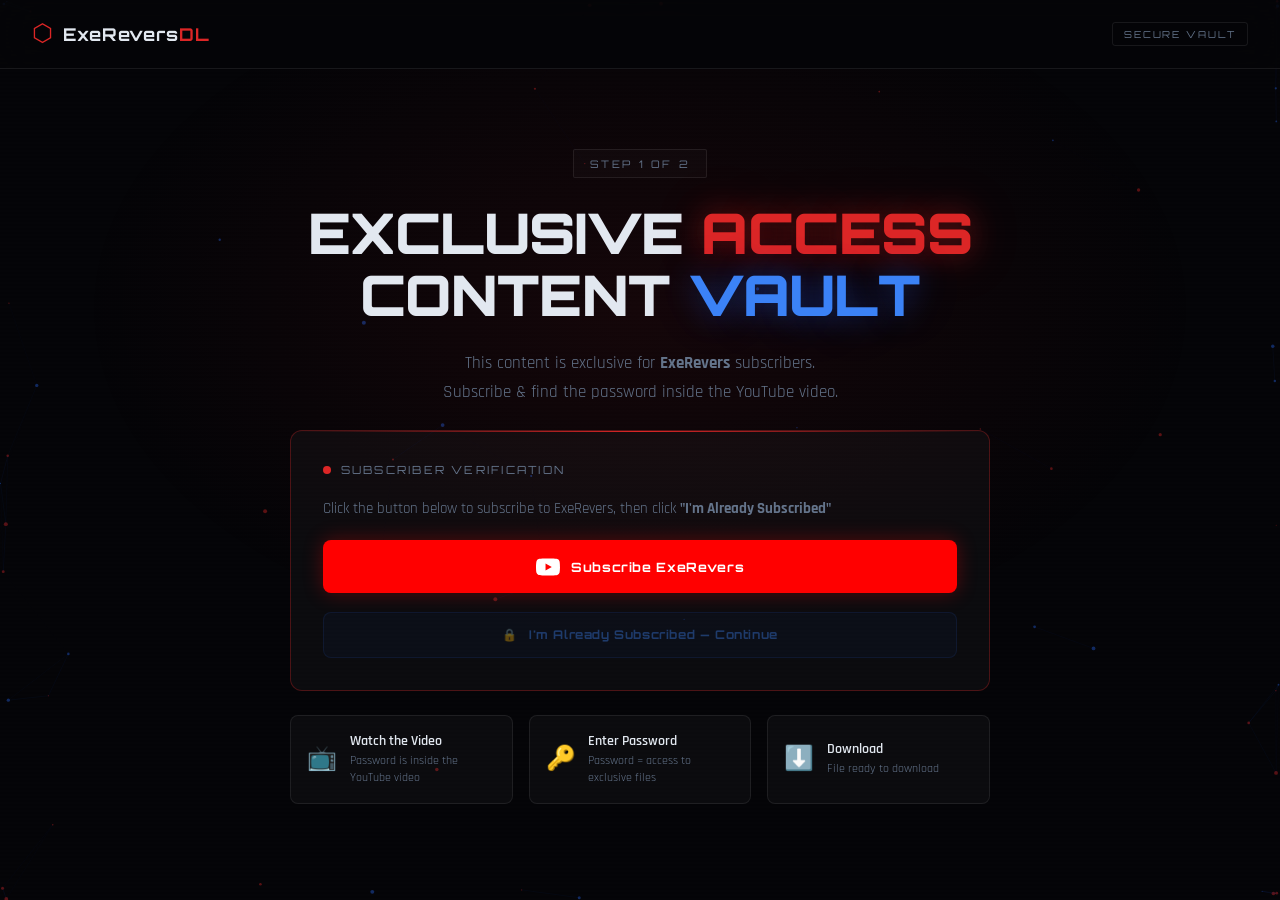
<file: index.html>
<!DOCTYPE html>
<html lang="id">
<head>
<meta charset="UTF-8">
<meta name="viewport" content="width=device-width, initial-scale=1.0">
<title>ExeReversDowloaders</title>
<link rel="preconnect" href="https://fonts.googleapis.com">
<link href="https://fonts.googleapis.com/css2?family=Orbitron:wght@400;700;900&family=Rajdhani:wght@300;400;600&display=swap" rel="stylesheet">
<link rel="stylesheet" href="assets/style.css">
</head>
<body>
<canvas id="particles"></canvas>
<div class="scanlines"></div>
<div class="page-wrapper">
  <header class="site-header">
    <div class="logo-wrap">
      <span class="logo-icon">⬡</span>
      <span class="logo-text">ExeRevers<span class="accent">DL</span></span>
    </div>
    <div class="header-badge">SECURE VAULT</div>
  </header>
  <section class="hero">
    <div class="hero-glow"></div>
    <div class="hero-content">
      <div class="step-badge" data-i18n="step1"></div>
      <h1 class="hero-title">
        EXCLUSIVE <span class="red-glow">ACCESS</span><br>
        CONTENT <span class="blue-glow">VAULT</span>
      </h1>
      <p class="hero-desc" data-i18n="hero_desc"></p>
      <div class="subscribe-box">
        <div class="sub-header">
          <div class="pulse-dot"></div>
          <span data-i18n="verify_label"></span>
        </div>
        <p class="sub-desc" data-i18n="verify_desc"></p>
        <a href="https://youtube.com/@exerevers?si=ewbTDfc8mxH0znW6" target="_blank" class="btn-youtube" id="subBtn">
          <svg width="24" height="24" viewBox="0 0 24 24" fill="currentColor"><path d="M23.498 6.186a3.016 3.016 0 0 0-2.122-2.136C19.505 3.545 12 3.545 12 3.545s-7.505 0-9.377.505A3.017 3.017 0 0 0 .502 6.186C0 8.07 0 12 0 12s0 3.93.502 5.814a3.016 3.016 0 0 0 2.122 2.136c1.871.505 9.376.505 9.376.505s7.505 0 9.377-.505a3.015 3.015 0 0 0 2.122-2.136C24 15.93 24 12 24 12s0-3.93-.502-5.814zM9.545 15.568V8.432L15.818 12l-6.273 3.568z"/></svg>
          <span data-i18n="btn_sub"></span>
        </a>
        <button class="btn-verified" id="verifiedBtn" disabled onclick="goToPassword()">
          <span class="lock-icon">🔒</span>
          <span data-i18n="btn_verified"></span>
        </button>
        <div class="timer-wrap" id="timerWrap" style="display:none">
          <div class="timer-bar"><div class="timer-fill" id="timerFill"></div></div>
          <span class="timer-text" id="timerText"></span>
        </div>
      </div>
      <div class="info-cards">
        <div class="info-card">
          <div class="card-icon">📺</div>
          <div class="card-text">
            <strong data-i18n="card1_title"></strong>
            <span data-i18n="card1_desc"></span>
          </div>
        </div>
        <div class="info-card">
          <div class="card-icon">🔑</div>
          <div class="card-text">
            <strong data-i18n="card2_title"></strong>
            <span data-i18n="card2_desc"></span>
          </div>
        </div>
        <div class="info-card">
          <div class="card-icon">⬇️</div>
          <div class="card-text">
            <strong data-i18n="card3_title"></strong>
            <span data-i18n="card3_desc"></span>
          </div>
        </div>
      </div>
    </div>
  </section>
</div>
<script src="assets/app.js"></script>
</body>
</html>
</file>
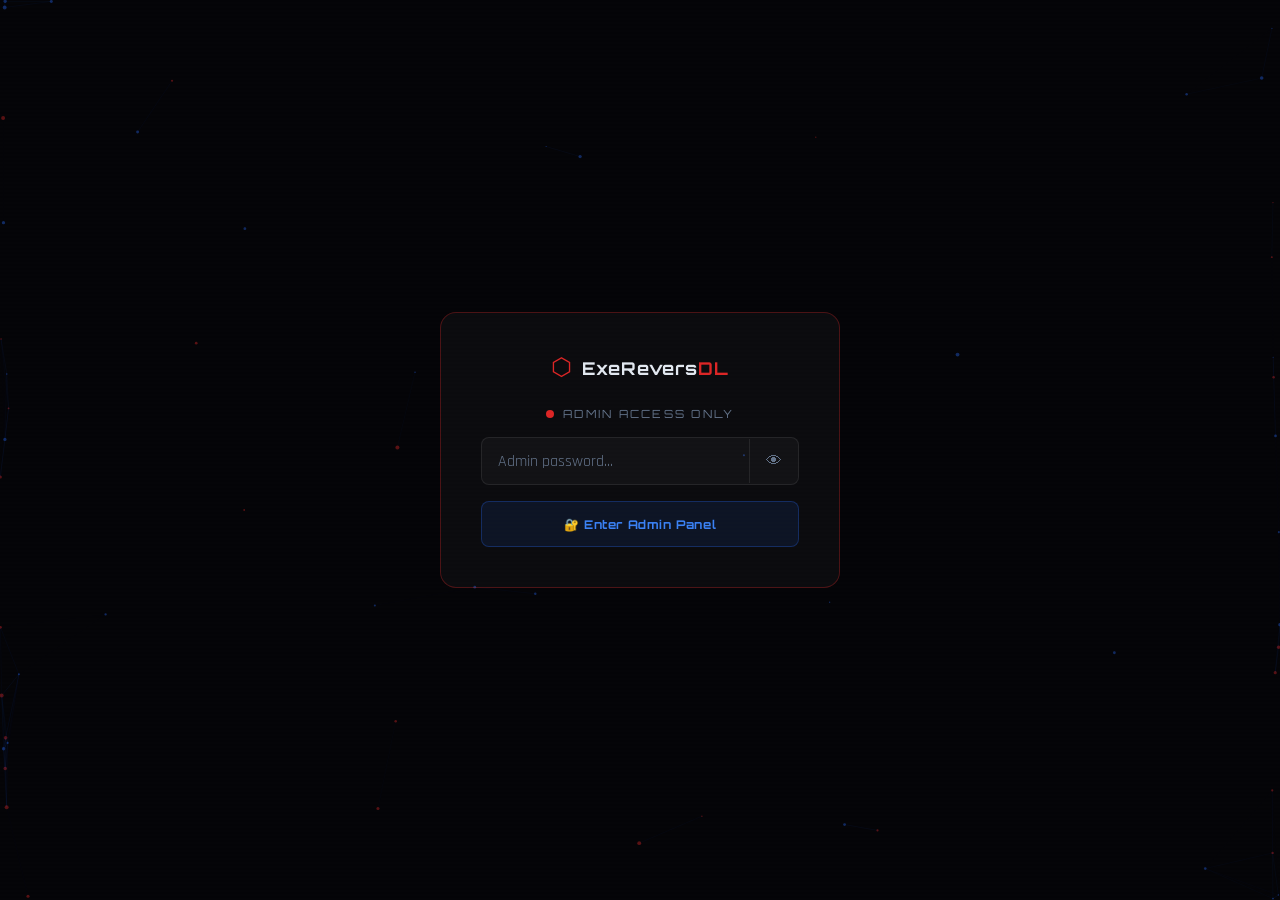
<file: admin.html>
<!DOCTYPE html>
<html lang="id">
<head>
<meta charset="UTF-8">
<meta name="viewport" content="width=device-width, initial-scale=1.0">
<title>Admin — ExeReversDowloaders</title>
<link rel="preconnect" href="https://fonts.googleapis.com">
<link href="https://fonts.googleapis.com/css2?family=Orbitron:wght@400;700;900&family=Rajdhani:wght@300;400;600&display=swap" rel="stylesheet">
<link rel="stylesheet" href="assets/style.css">
</head>
<body>
<canvas id="particles"></canvas>
<div class="scanlines"></div>
<div id="adminGate" class="admin-gate">
  <div class="admin-gate-box">
    <div class="logo-wrap" style="justify-content:center;margin-bottom:1.5rem">
      <span class="logo-icon">⬡</span>
      <span class="logo-text">ExeRevers<span class="accent">DL</span></span>
    </div>
    <div class="sub-header" style="justify-content:center;margin-bottom:1rem">
      <div class="pulse-dot" style="background:var(--red)"></div>
      <span data-i18n="admin_only"></span>
    </div>
    <div class="pw-input-wrap">
      <input type="password" id="adminPw" class="pw-input" data-i18n="admin_pw_placeholder" autocomplete="off">
      <button class="pw-toggle" onclick="toggleAdminPw()">👁</button>
    </div>
    <div id="adminErr" style="display:none;color:var(--red);font-size:.85rem;margin-top:.5rem;text-align:center"></div>
    <button class="btn-verified" style="margin-top:1rem;opacity:1;cursor:pointer;width:100%" onclick="adminLogin()">
      <span data-i18n="admin_login_btn"></span>
    </button>
  </div>
</div>
<div id="adminPanel" class="page-wrapper" style="display:none">
  <header class="site-header">
    <div class="logo-wrap">
      <span class="logo-icon">⬡</span>
      <span class="logo-text">ExeRevers<span class="accent">DL</span> <span style="font-size:.7rem;color:var(--red)">ADMIN</span></span>
    </div>
    <button onclick="adminLogout()" style="background:rgba(220,38,38,.15);border:1px solid rgba(220,38,38,.3);color:var(--red);padding:.4rem 1rem;border-radius:6px;cursor:pointer;font-family:inherit" data-i18n="logout"></button>
  </header>
  <div class="admin-content">
    <div class="stats-row">
      <div class="stat-card">
        <div class="stat-num" id="totalFiles">—</div>
        <div class="stat-label" data-i18n="total_files"></div>
      </div>
      <div class="stat-card">
        <div class="stat-num" style="color:var(--blue)">🔒</div>
        <div class="stat-label" data-i18n="pw_protected"></div>
      </div>
      <div class="stat-card">
        <div class="stat-num" style="color:#00c864">✓</div>
        <div class="stat-label" data-i18n="connected"></div>
      </div>
    </div>
    <div class="admin-card">
      <div class="admin-card-header"><span data-i18n="upload_title"></span></div>
      <div class="admin-form">
        <div class="form-group">
          <label data-i18n="file_title_label"></label>
          <input type="text" id="fileTitle" class="pw-input" data-i18n="file_title_placeholder" style="width:100%">
        </div>
        <div class="form-group">
          <label data-i18n="file_pw_label"></label>
          <div class="pw-input-wrap">
            <input type="password" id="filePw" class="pw-input" data-i18n="file_pw_placeholder" style="flex:1">
            <button class="pw-toggle" onclick="toggleFilePw()">👁</button>
          </div>
          <small style="color:var(--text-muted)" data-i18n="file_pw_hint"></small>
        </div>
        <div class="form-group">
          <label data-i18n="file_upload_label"></label>
          <div class="file-drop" id="fileDrop" onclick="document.getElementById('fileInput').click()">
            <div class="drop-icon">📁</div>
            <div class="drop-text" id="dropText" data-i18n="drop_text"></div>
            <div class="drop-sub" data-i18n="drop_sub"></div>
          </div>
          <input type="file" id="fileInput" style="display:none" onchange="handleFile(this)">
        </div>
        <div id="uploadProgress" style="display:none">
          <div class="timer-bar"><div class="timer-fill" id="uploadFill" style="width:0%"></div></div>
          <span class="timer-text" id="uploadText"></span>
        </div>
        <div id="uploadMsg" style="display:none"></div>
        <button class="btn-download" id="uploadBtn" onclick="uploadFile()" style="margin-top:1rem">
          <span data-i18n="upload_btn"></span>
        </button>
      </div>
    </div>
    <div class="admin-card">
      <div class="admin-card-header" style="display:flex;justify-content:space-between;align-items:center">
        <span data-i18n="file_list_title"></span>
        <button onclick="loadFiles()" style="background:transparent;border:1px solid var(--border);color:var(--text-muted);padding:.3rem .8rem;border-radius:6px;cursor:pointer;font-size:.8rem;font-family:inherit" data-i18n="refresh"></button>
      </div>
      <div id="fileList" class="file-list"></div>
    </div>
  </div>
</div>
<div id="deleteModal" class="warn-overlay" style="display:none">
  <div class="warn-box">
    <div class="warn-icon">🗑️</div>
    <h2 data-i18n="delete_confirm_title"></h2>
    <p id="deleteTitle" style="color:var(--text-muted);font-size:.9rem"></p>
    <div style="display:flex;gap:1rem;margin-top:1.5rem">
      <button onclick="confirmDelete()" style="flex:1;background:rgba(220,38,38,.2);border:1px solid var(--red);color:var(--red);padding:.7rem;border-radius:8px;cursor:pointer;font-family:inherit" data-i18n="delete_confirm"></button>
      <button onclick="document.getElementById('deleteModal').style.display='none'" style="flex:1;background:rgba(255,255,255,.05);border:1px solid var(--border);color:var(--text);padding:.7rem;border-radius:8px;cursor:pointer;font-family:inherit" data-i18n="delete_cancel"></button>
    </div>
  </div>
</div>
<script src="assets/app.js"></script>
</body>
</html>
</file>
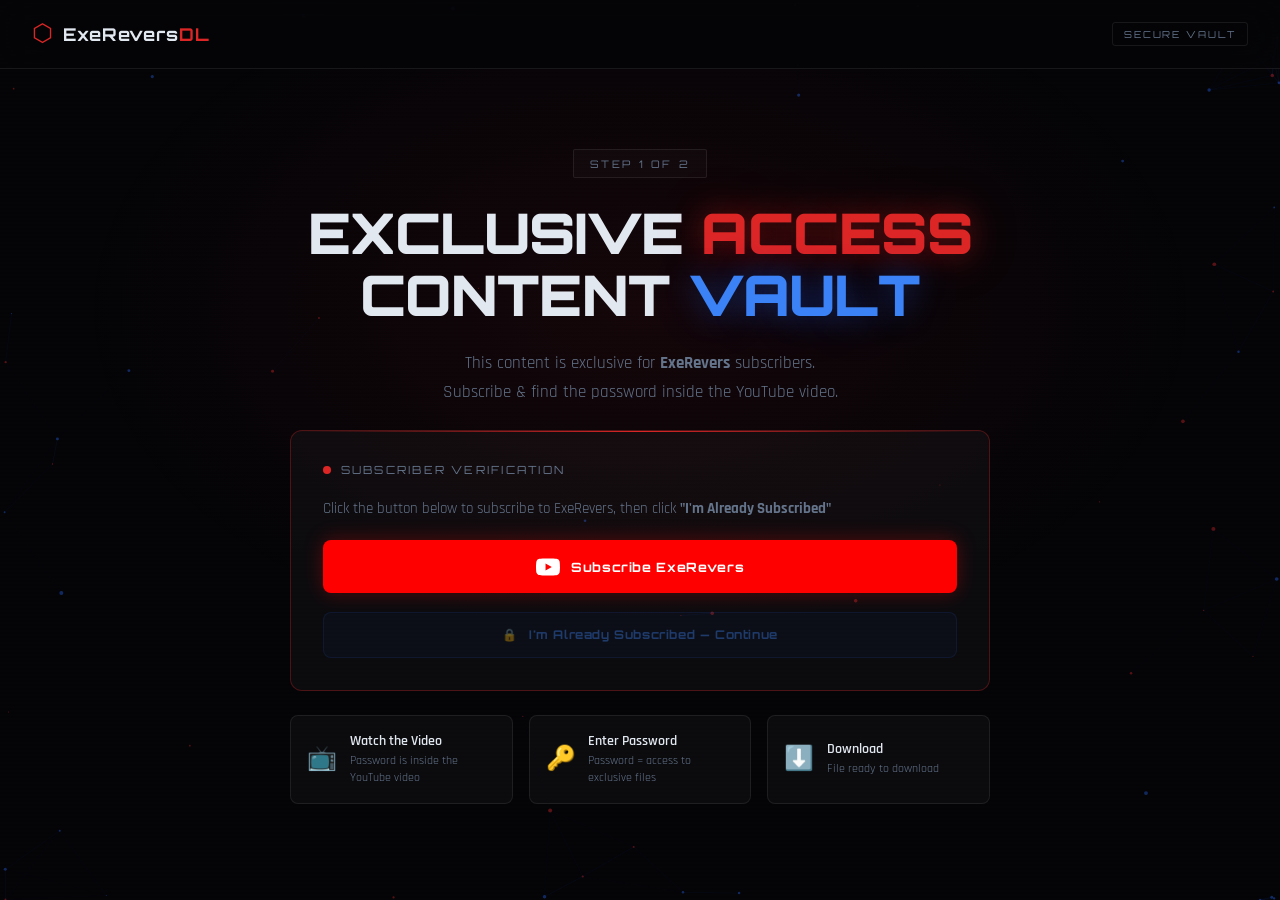
<file: download.html>
<!DOCTYPE html>
<html lang="id">
<head>
<meta charset="UTF-8">
<meta name="viewport" content="width=device-width, initial-scale=1.0">
<title>ExeReversDowloaders — Download</title>
<link rel="preconnect" href="https://fonts.googleapis.com">
<link href="https://fonts.googleapis.com/css2?family=Orbitron:wght@400;700;900&family=Rajdhani:wght@300;400;600&display=swap" rel="stylesheet">
<link rel="stylesheet" href="assets/style.css">
</head>
<body>
<canvas id="particles"></canvas>
<div class="scanlines"></div>
<div class="page-wrapper">
  <header class="site-header">
    <div class="logo-wrap">
      <a href="index.html" style="text-decoration:none;display:flex;align-items:center;gap:10px">
        <span class="logo-icon">⬡</span>
        <span class="logo-text">ExeRevers<span class="accent">DL</span></span>
      </a>
    </div>
    <div class="header-badge">SECURE VAULT</div>
  </header>
  <section class="hero" style="padding-top:60px">
    <div class="hero-glow" style="background:radial-gradient(ellipse 600px 400px at 50% 50%,rgba(0,100,255,.15) 0%,transparent 70%)"></div>
    <div class="hero-content" style="max-width:640px">
      <div class="step-badge" style="background:rgba(0,200,100,.1);border-color:rgba(0,200,100,.3);color:#00c864" data-i18n="access_granted"></div>
      <h1 class="hero-title" style="font-size:clamp(1.8rem,4vw,2.8rem)">
        FILE <span class="blue-glow">READY</span>
      </h1>
      <div class="file-card" id="fileCard">
        <div class="file-icon">📦</div>
        <div class="file-info">
          <div class="file-title" id="fileTitle" data-i18n="loading"></div>
          <div class="file-meta" id="fileMeta">—</div>
        </div>
      </div>
      <button class="btn-download" id="dlBtn" onclick="startDownload()" disabled>
        <span>⬇</span> <span data-i18n="btn_download"></span>
      </button>
      <div class="dl-progress" id="dlProgress" style="display:none">
        <div class="timer-bar"><div class="timer-fill" id="dlFill" style="width:0%"></div></div>
        <span class="timer-text" id="dlText" data-i18n="dl_preparing"></span>
      </div>
      <div class="back-link">
        <a href="index.html" data-i18n="back"></a>
      </div>
    </div>
  </section>
</div>
<script src="assets/app.js"></script>
</body>
</html>
</file>
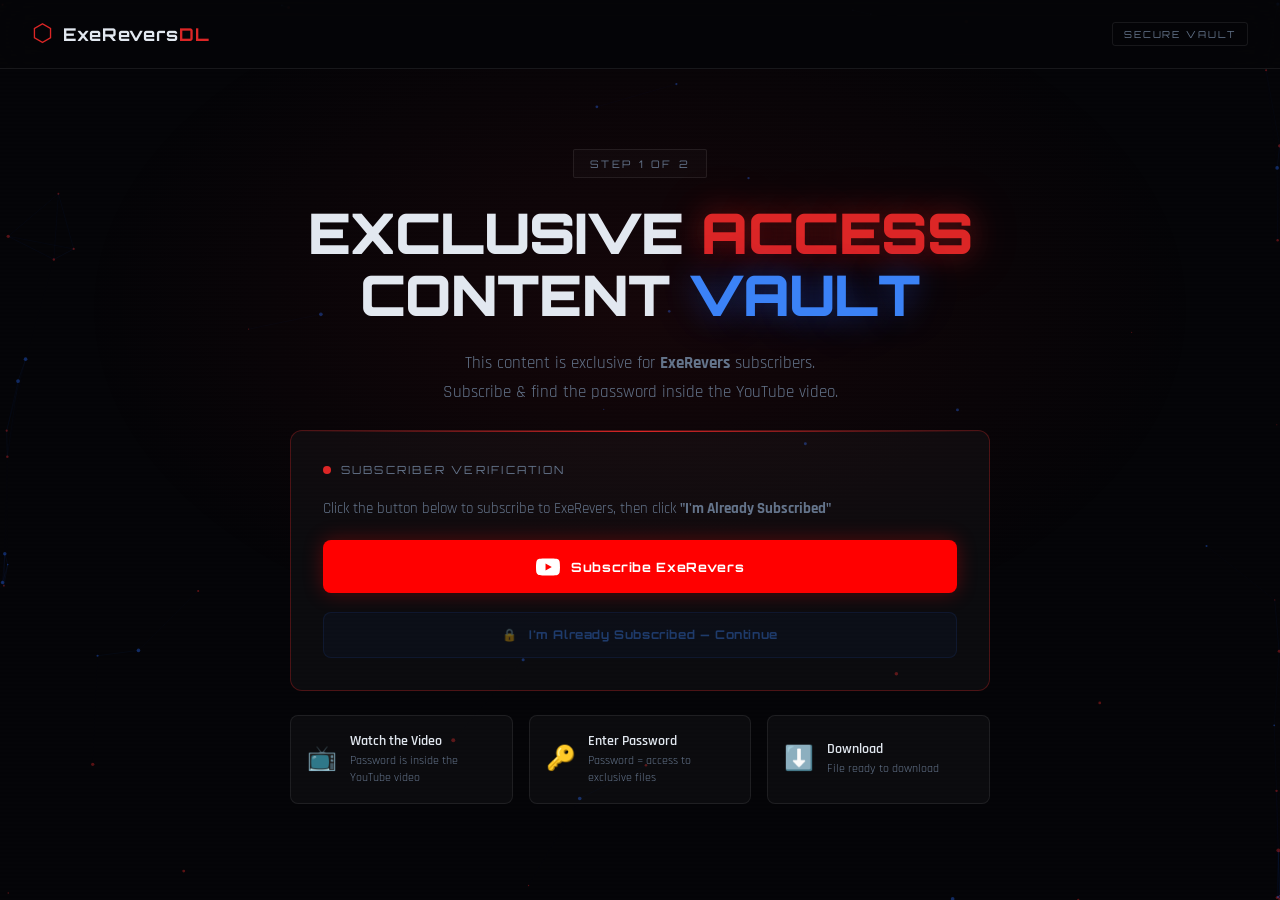
<file: verify.html>
<!DOCTYPE html>
<html lang="id">
<head>
<meta charset="UTF-8">
<meta name="viewport" content="width=device-width, initial-scale=1.0">
<title>ExeReversDowloaders — Password</title>
<link rel="preconnect" href="https://fonts.googleapis.com">
<link href="https://fonts.googleapis.com/css2?family=Orbitron:wght@400;700;900&family=Rajdhani:wght@300;400;600&display=swap" rel="stylesheet">
<link rel="stylesheet" href="assets/style.css">
</head>
<body>
<canvas id="particles"></canvas>
<div class="scanlines"></div>
<div class="page-wrapper">
  <header class="site-header">
    <div class="logo-wrap">
      <a href="index.html" style="text-decoration:none;display:flex;align-items:center;gap:10px">
        <span class="logo-icon">⬡</span>
        <span class="logo-text">ExeRevers<span class="accent">DL</span></span>
      </a>
    </div>
    <div class="header-badge">SECURE VAULT</div>
  </header>
  <section class="hero" style="padding-top:60px">
    <div class="hero-glow"></div>
    <div class="hero-content" style="max-width:560px">
      <div class="step-badge" data-i18n="step2"></div>
      <h1 class="hero-title" style="font-size:clamp(1.8rem,4vw,2.8rem)">
        ENTER <span class="red-glow">PASSWORD</span>
      </h1>
      <div class="subscribe-box" style="padding:2rem">
        <div class="sub-header">
          <div class="pulse-dot"></div>
          <span data-i18n="vault_label"></span>
        </div>
        <div class="pw-input-wrap">
          <input type="password" id="pwInput" class="pw-input" data-i18n="pw_placeholder" maxlength="64" autocomplete="off" spellcheck="false">
          <button class="pw-toggle" onclick="togglePw()">👁</button>
        </div>
        <div id="pwError" class="pw-error" style="display:none"></div>
        <div id="pwLoading" class="pw-loading" style="display:none">
          <div class="spinner"></div> <span data-i18n="pw_verifying"></span>
        </div>
        <button id="verifyBtn" class="btn-verified" style="margin-top:1rem;opacity:1;cursor:pointer" onclick="checkPassword()">
          <span>🔓</span> <span data-i18n="pw_btn"></span>
        </button>
        <p style="margin-top:1.2rem;font-size:.8rem;color:var(--text-muted);text-align:center">
          <span data-i18n="pw_no_pw"></span> <a href="https://youtube.com/@exerevers?si=ewbTDfc8mxH0znW6" target="_blank" style="color:var(--red)" data-i18n="pw_watch"></a>
        </p>
      </div>
      <div id="attemptWarn" class="attempt-warn" style="display:none"></div>
    </div>
  </section>
</div>
<script src="assets/app.js"></script>
</body>
</html>
</file>
<file: assets/style.css>
/* ===== ExeReversDowloaders - CSS ===== */
@import url('https://fonts.googleapis.com/css2?family=Orbitron:wght@400;700;900&family=Rajdhani:wght@300;400;600&display=swap');

:root {
  --bg: #050508;
  --bg2: #0a0a0f;
  --bg3: #0f0f18;
  --red: #dc2626;
  --red-glow: rgba(220,38,38,.4);
  --blue: #2563eb;
  --blue-glow: rgba(37,99,235,.4);
  --accent: #3b82f6;
  --text: #e2e8f0;
  --text-muted: #64748b;
  --border: rgba(255,255,255,.08);
  --border-red: rgba(220,38,38,.3);
  --border-blue: rgba(37,99,235,.3);
  --card-bg: rgba(255,255,255,.03);
}

*, *::before, *::after { box-sizing: border-box; margin: 0; padding: 0; }

html { scroll-behavior: smooth; }

body {
  font-family: 'Rajdhani', sans-serif;
  background: var(--bg);
  color: var(--text);
  min-height: 100vh;
  overflow-x: hidden;
  position: relative;
}

/* CANVAS PARTICLES */
#particles {
  position: fixed;
  inset: 0;
  z-index: 0;
  pointer-events: none;
}

/* SCANLINES */
.scanlines {
  position: fixed;
  inset: 0;
  z-index: 1;
  pointer-events: none;
  background: repeating-linear-gradient(
    0deg,
    transparent,
    transparent 2px,
    rgba(0,0,0,.04) 2px,
    rgba(0,0,0,.04) 4px
  );
}

/* WRAPPER */
.page-wrapper {
  position: relative;
  z-index: 2;
  min-height: 100vh;
}

/* HEADER */
.site-header {
  display: flex;
  align-items: center;
  justify-content: space-between;
  padding: 1.2rem 2rem;
  border-bottom: 1px solid var(--border);
  background: rgba(5,5,8,.8);
  backdrop-filter: blur(20px);
  position: sticky;
  top: 0;
  z-index: 100;
}

.logo-wrap {
  display: flex;
  align-items: center;
  gap: 10px;
}

.logo-icon {
  font-size: 1.5rem;
  color: var(--red);
  animation: spin 8s linear infinite;
  display: inline-block;
}

@keyframes spin { to { transform: rotate(360deg); } }

.logo-text {
  font-family: 'Orbitron', monospace;
  font-weight: 700;
  font-size: 1.1rem;
  letter-spacing: .05em;
  color: var(--text);
}

.logo-text .accent { color: var(--red); }

.header-badge {
  font-family: 'Orbitron', monospace;
  font-size: .6rem;
  letter-spacing: .2em;
  color: var(--text-muted);
  border: 1px solid var(--border);
  padding: .3rem .7rem;
  border-radius: 3px;
}

/* HERO */
.hero {
  padding: 5rem 2rem 4rem;
  position: relative;
  display: flex;
  justify-content: center;
}

.hero-glow {
  position: absolute;
  inset: 0;
  background: radial-gradient(ellipse 800px 500px at 50% 30%, rgba(220,38,38,.08) 0%, transparent 70%);
  pointer-events: none;
}

.hero-content {
  max-width: 700px;
  width: 100%;
  display: flex;
  flex-direction: column;
  align-items: center;
  text-align: center;
  gap: 1.5rem;
  animation: fadeUp .8s ease both;
}

@keyframes fadeUp {
  from { opacity: 0; transform: translateY(30px); }
  to { opacity: 1; transform: translateY(0); }
}

.step-badge {
  font-family: 'Orbitron', monospace;
  font-size: .65rem;
  letter-spacing: .25em;
  color: var(--text-muted);
  border: 1px solid var(--border);
  padding: .4rem 1rem;
  border-radius: 2px;
  background: rgba(255,255,255,.02);
}

.hero-title {
  font-family: 'Orbitron', monospace;
  font-weight: 900;
  font-size: clamp(2rem, 5vw, 3.5rem);
  line-height: 1.1;
  letter-spacing: -.01em;
}

.red-glow { color: var(--red); text-shadow: 0 0 30px var(--red-glow), 0 0 60px rgba(220,38,38,.2); }
.blue-glow { color: var(--accent); text-shadow: 0 0 30px var(--blue-glow), 0 0 60px rgba(37,99,235,.2); }

.hero-desc {
  color: var(--text-muted);
  font-size: 1.05rem;
  line-height: 1.7;
  max-width: 500px;
}

/* SUBSCRIBE BOX */
.subscribe-box {
  width: 100%;
  background: var(--card-bg);
  border: 1px solid var(--border-red);
  border-radius: 12px;
  padding: 2rem;
  display: flex;
  flex-direction: column;
  gap: 1.2rem;
  position: relative;
  overflow: hidden;
}

.subscribe-box::before {
  content: '';
  position: absolute;
  top: 0; left: 0; right: 0;
  height: 1px;
  background: linear-gradient(90deg, transparent, var(--red), transparent);
}

.sub-header {
  display: flex;
  align-items: center;
  gap: .6rem;
  font-family: 'Orbitron', monospace;
  font-size: .7rem;
  letter-spacing: .2em;
  color: var(--text-muted);
}

.pulse-dot {
  width: 8px; height: 8px;
  border-radius: 50%;
  background: var(--red);
  animation: pulse 1.5s ease infinite;
}

@keyframes pulse {
  0%, 100% { opacity: 1; box-shadow: 0 0 0 0 var(--red-glow); }
  50% { opacity: .7; box-shadow: 0 0 0 6px transparent; }
}

.sub-desc {
  color: var(--text-muted);
  font-size: .95rem;
  line-height: 1.6;
  text-align: left;
}

/* BUTTONS */
.btn-youtube {
  display: flex;
  align-items: center;
  justify-content: center;
  gap: .7rem;
  background: #ff0000;
  color: #fff;
  text-decoration: none;
  padding: .9rem 2rem;
  border-radius: 8px;
  font-family: 'Orbitron', monospace;
  font-size: .8rem;
  font-weight: 700;
  letter-spacing: .05em;
  transition: all .3s;
  border: none;
  cursor: pointer;
  box-shadow: 0 0 20px rgba(255,0,0,.3);
}

.btn-youtube:hover { transform: translateY(-2px); box-shadow: 0 0 30px rgba(255,0,0,.5); }

.btn-verified {
  display: flex;
  align-items: center;
  justify-content: center;
  gap: .7rem;
  background: rgba(37,99,235,.1);
  color: var(--accent);
  padding: .9rem 2rem;
  border-radius: 8px;
  font-family: 'Orbitron', monospace;
  font-size: .75rem;
  font-weight: 700;
  letter-spacing: .05em;
  border: 1px solid var(--border-blue);
  transition: all .3s;
  width: 100%;
}

.btn-verified:not(:disabled) { cursor: pointer; }
.btn-verified:not(:disabled):hover { background: rgba(37,99,235,.2); box-shadow: 0 0 20px rgba(37,99,235,.3); transform: translateY(-1px); }
.btn-verified:disabled { opacity: .4; cursor: not-allowed; }

.btn-download {
  display: flex;
  align-items: center;
  justify-content: center;
  gap: .7rem;
  background: linear-gradient(135deg, rgba(220,38,38,.2), rgba(37,99,235,.2));
  color: var(--text);
  padding: 1rem 2.5rem;
  border-radius: 8px;
  font-family: 'Orbitron', monospace;
  font-size: .9rem;
  font-weight: 700;
  letter-spacing: .1em;
  border: 1px solid var(--border-blue);
  cursor: pointer;
  transition: all .3s;
  width: 100%;
  box-shadow: 0 0 20px rgba(37,99,235,.2);
}

.btn-download:hover:not(:disabled) { transform: translateY(-2px); box-shadow: 0 0 30px rgba(37,99,235,.4); }
.btn-download:disabled { opacity: .4; cursor: not-allowed; }

/* TIMER */
.timer-wrap { display: flex; flex-direction: column; gap: .5rem; }

.timer-bar {
  height: 4px;
  background: rgba(255,255,255,.08);
  border-radius: 2px;
  overflow: hidden;
}

.timer-fill {
  height: 100%;
  background: linear-gradient(90deg, var(--red), var(--accent));
  border-radius: 2px;
  transition: width .1s linear;
}

.timer-text { font-size: .8rem; color: var(--text-muted); text-align: center; }

/* INFO CARDS */
.info-cards {
  display: grid;
  grid-template-columns: repeat(3, 1fr);
  gap: 1rem;
  width: 100%;
}

.info-card {
  background: var(--card-bg);
  border: 1px solid var(--border);
  border-radius: 8px;
  padding: 1rem;
  display: flex;
  align-items: center;
  gap: .8rem;
  transition: border-color .3s;
}

.info-card:hover { border-color: var(--border-blue); }

.card-icon { font-size: 1.5rem; flex-shrink: 0; }

.card-text { display: flex; flex-direction: column; gap: .2rem; text-align: left; }
.card-text strong { font-size: .9rem; font-weight: 600; color: var(--text); }
.card-text span { font-size: .75rem; color: var(--text-muted); line-height: 1.4; }

/* PASSWORD INPUT */
.pw-input-wrap {
  display: flex;
  align-items: center;
  gap: 0;
  border: 1px solid var(--border);
  border-radius: 8px;
  overflow: hidden;
  background: rgba(255,255,255,.03);
  transition: border-color .3s;
}

.pw-input-wrap:focus-within { border-color: var(--accent); box-shadow: 0 0 15px rgba(37,99,235,.2); }

.pw-input {
  flex: 1;
  background: transparent;
  border: none;
  color: var(--text);
  font-family: 'Rajdhani', sans-serif;
  font-size: 1rem;
  padding: .8rem 1rem;
  outline: none;
  width: 100%;
}

.pw-input::placeholder { color: var(--text-muted); }

.pw-toggle {
  background: transparent;
  border: none;
  border-left: 1px solid var(--border);
  color: var(--text-muted);
  padding: .8rem 1rem;
  cursor: pointer;
  font-size: 1rem;
  transition: color .2s;
}
.pw-toggle:hover { color: var(--text); }

.pw-error {
  background: rgba(220,38,38,.1);
  border: 1px solid var(--border-red);
  border-radius: 6px;
  padding: .7rem 1rem;
  color: var(--red);
  font-size: .9rem;
  display: flex;
  align-items: center;
  gap: .5rem;
}

.pw-loading {
  display: flex;
  align-items: center;
  gap: .7rem;
  color: var(--text-muted);
  font-size: .9rem;
}

.spinner {
  width: 18px; height: 18px;
  border: 2px solid var(--border);
  border-top-color: var(--accent);
  border-radius: 50%;
  animation: spin .7s linear infinite;
}

.attempt-warn {
  background: rgba(220,38,38,.08);
  border: 1px solid var(--border-red);
  border-radius: 8px;
  padding: .8rem 1.2rem;
  color: var(--red);
  font-size: .85rem;
  width: 100%;
}

/* FILE CARD */
.file-card {
  display: flex;
  align-items: center;
  gap: 1.2rem;
  background: rgba(37,99,235,.05);
  border: 1px solid var(--border-blue);
  border-radius: 12px;
  padding: 1.5rem;
  width: 100%;
  animation: fadeUp .5s ease both;
}

.file-icon { font-size: 2.5rem; }

.file-info { text-align: left; }
.file-title { font-family: 'Orbitron', monospace; font-size: 1rem; font-weight: 700; margin-bottom: .3rem; }
.file-meta { color: var(--text-muted); font-size: .85rem; }

.back-link { margin-top: 1rem; }
.back-link a { color: var(--text-muted); text-decoration: none; font-size: .9rem; transition: color .2s; }
.back-link a:hover { color: var(--accent); }

/* WARN OVERLAY */
.warn-overlay {
  position: fixed;
  inset: 0;
  background: rgba(0,0,0,.85);
  z-index: 9999;
  display: flex;
  align-items: center;
  justify-content: center;
  backdrop-filter: blur(10px);
}

.warn-box {
  background: var(--bg2);
  border: 1px solid var(--border-red);
  border-radius: 16px;
  padding: 2.5rem;
  max-width: 380px;
  width: 90%;
  text-align: center;
  animation: fadeUp .3s ease;
}

.warn-icon { font-size: 3rem; margin-bottom: 1rem; display: block; }
.warn-box h2 { font-family: 'Orbitron', monospace; font-size: 1.2rem; margin-bottom: .7rem; }
.warn-box p { color: var(--text-muted); font-size: .95rem; margin-bottom: 1.5rem; }
.warn-box button { background: rgba(220,38,38,.2); border: 1px solid var(--border-red); color: var(--red); padding: .7rem 2rem; border-radius: 8px; cursor: pointer; font-family: inherit; font-size: .9rem; }

/* ADMIN */
.admin-gate {
  min-height: 100vh;
  display: flex;
  align-items: center;
  justify-content: center;
  position: relative;
  z-index: 2;
}

.admin-gate-box {
  background: var(--card-bg);
  border: 1px solid var(--border-red);
  border-radius: 16px;
  padding: 2.5rem;
  width: 100%;
  max-width: 400px;
  animation: fadeUp .5s ease;
}

.admin-content {
  padding: 2rem;
  max-width: 900px;
  margin: 0 auto;
  display: flex;
  flex-direction: column;
  gap: 1.5rem;
}

.stats-row {
  display: grid;
  grid-template-columns: repeat(3, 1fr);
  gap: 1rem;
}

.stat-card {
  background: var(--card-bg);
  border: 1px solid var(--border);
  border-radius: 10px;
  padding: 1.5rem;
  text-align: center;
}

.stat-num {
  font-family: 'Orbitron', monospace;
  font-size: 2rem;
  font-weight: 900;
  color: var(--red);
  margin-bottom: .3rem;
}

.stat-label { color: var(--text-muted); font-size: .8rem; }

.admin-card {
  background: var(--card-bg);
  border: 1px solid var(--border);
  border-radius: 12px;
  overflow: hidden;
}

.admin-card-header {
  padding: 1rem 1.5rem;
  border-bottom: 1px solid var(--border);
  font-family: 'Orbitron', monospace;
  font-size: .75rem;
  letter-spacing: .1em;
  color: var(--text-muted);
  display: flex;
  align-items: center;
  gap: .5rem;
}

.admin-form { padding: 1.5rem; display: flex; flex-direction: column; gap: 1.2rem; }

.form-group { display: flex; flex-direction: column; gap: .5rem; }
.form-group label { font-size: .85rem; color: var(--text-muted); font-weight: 600; }

.file-drop {
  border: 2px dashed var(--border);
  border-radius: 10px;
  padding: 2rem;
  text-align: center;
  cursor: pointer;
  transition: all .3s;
  background: rgba(255,255,255,.02);
}

.file-drop:hover { border-color: var(--accent); background: rgba(37,99,235,.05); }
.file-drop.dragging { border-color: var(--red); background: rgba(220,38,38,.05); }

.drop-icon { font-size: 2rem; margin-bottom: .5rem; }
.drop-text { font-size: .95rem; font-weight: 600; }
.drop-sub { font-size: .8rem; color: var(--text-muted); margin-top: .3rem; }

/* FILE LIST */
.file-list { padding: 1rem; display: flex; flex-direction: column; gap: .8rem; }

.file-list-item {
  display: flex;
  align-items: center;
  gap: 1rem;
  background: rgba(255,255,255,.02);
  border: 1px solid var(--border);
  border-radius: 8px;
  padding: 1rem 1.2rem;
  transition: border-color .3s;
}

.file-list-item:hover { border-color: var(--border-blue); }

.fli-icon { font-size: 1.5rem; flex-shrink: 0; }
.fli-info { flex: 1; text-align: left; }
.fli-title { font-weight: 600; font-size: .95rem; }
.fli-date { color: var(--text-muted); font-size: .78rem; margin-top: .2rem; }
.fli-pw { background: rgba(220,38,38,.1); border: 1px solid var(--border-red); color: var(--red); font-size: .7rem; padding: .2rem .6rem; border-radius: 3px; font-family: 'Orbitron', monospace; }

.fli-actions { display: flex; gap: .5rem; flex-shrink: 0; }
.btn-delete { background: rgba(220,38,38,.1); border: 1px solid var(--border-red); color: var(--red); padding: .4rem .8rem; border-radius: 6px; cursor: pointer; font-size: .8rem; transition: all .2s; font-family: inherit; }
.btn-delete:hover { background: rgba(220,38,38,.25); }
.btn-copy { background: rgba(37,99,235,.1); border: 1px solid var(--border-blue); color: var(--accent); padding: .4rem .8rem; border-radius: 6px; cursor: pointer; font-size: .8rem; transition: all .2s; font-family: inherit; }
.btn-copy:hover { background: rgba(37,99,235,.25); }

.upload-success {
  background: rgba(0,200,100,.1);
  border: 1px solid rgba(0,200,100,.3);
  border-radius: 8px;
  padding: .8rem 1rem;
  color: #00c864;
  font-size: .9rem;
  display: flex;
  align-items: center;
  gap: .5rem;
}

.upload-error {
  background: rgba(220,38,38,.1);
  border: 1px solid var(--border-red);
  border-radius: 8px;
  padding: .8rem 1rem;
  color: var(--red);
  font-size: .9rem;
}

/* RESPONSIVE */
@media (max-width: 640px) {
  .site-header { padding: 1rem; }
  .hero { padding: 3rem 1rem 2rem; }
  .info-cards { grid-template-columns: 1fr; }
  .stats-row { grid-template-columns: repeat(3, 1fr); }
  .stat-card { padding: 1rem .5rem; }
  .stat-num { font-size: 1.3rem; }
  .admin-content { padding: 1rem; }
  .file-list-item { flex-wrap: wrap; }
  .subscribe-box { padding: 1.2rem; }
}

@media (max-width: 400px) {
  .stats-row { grid-template-columns: 1fr; }
}
</file>
